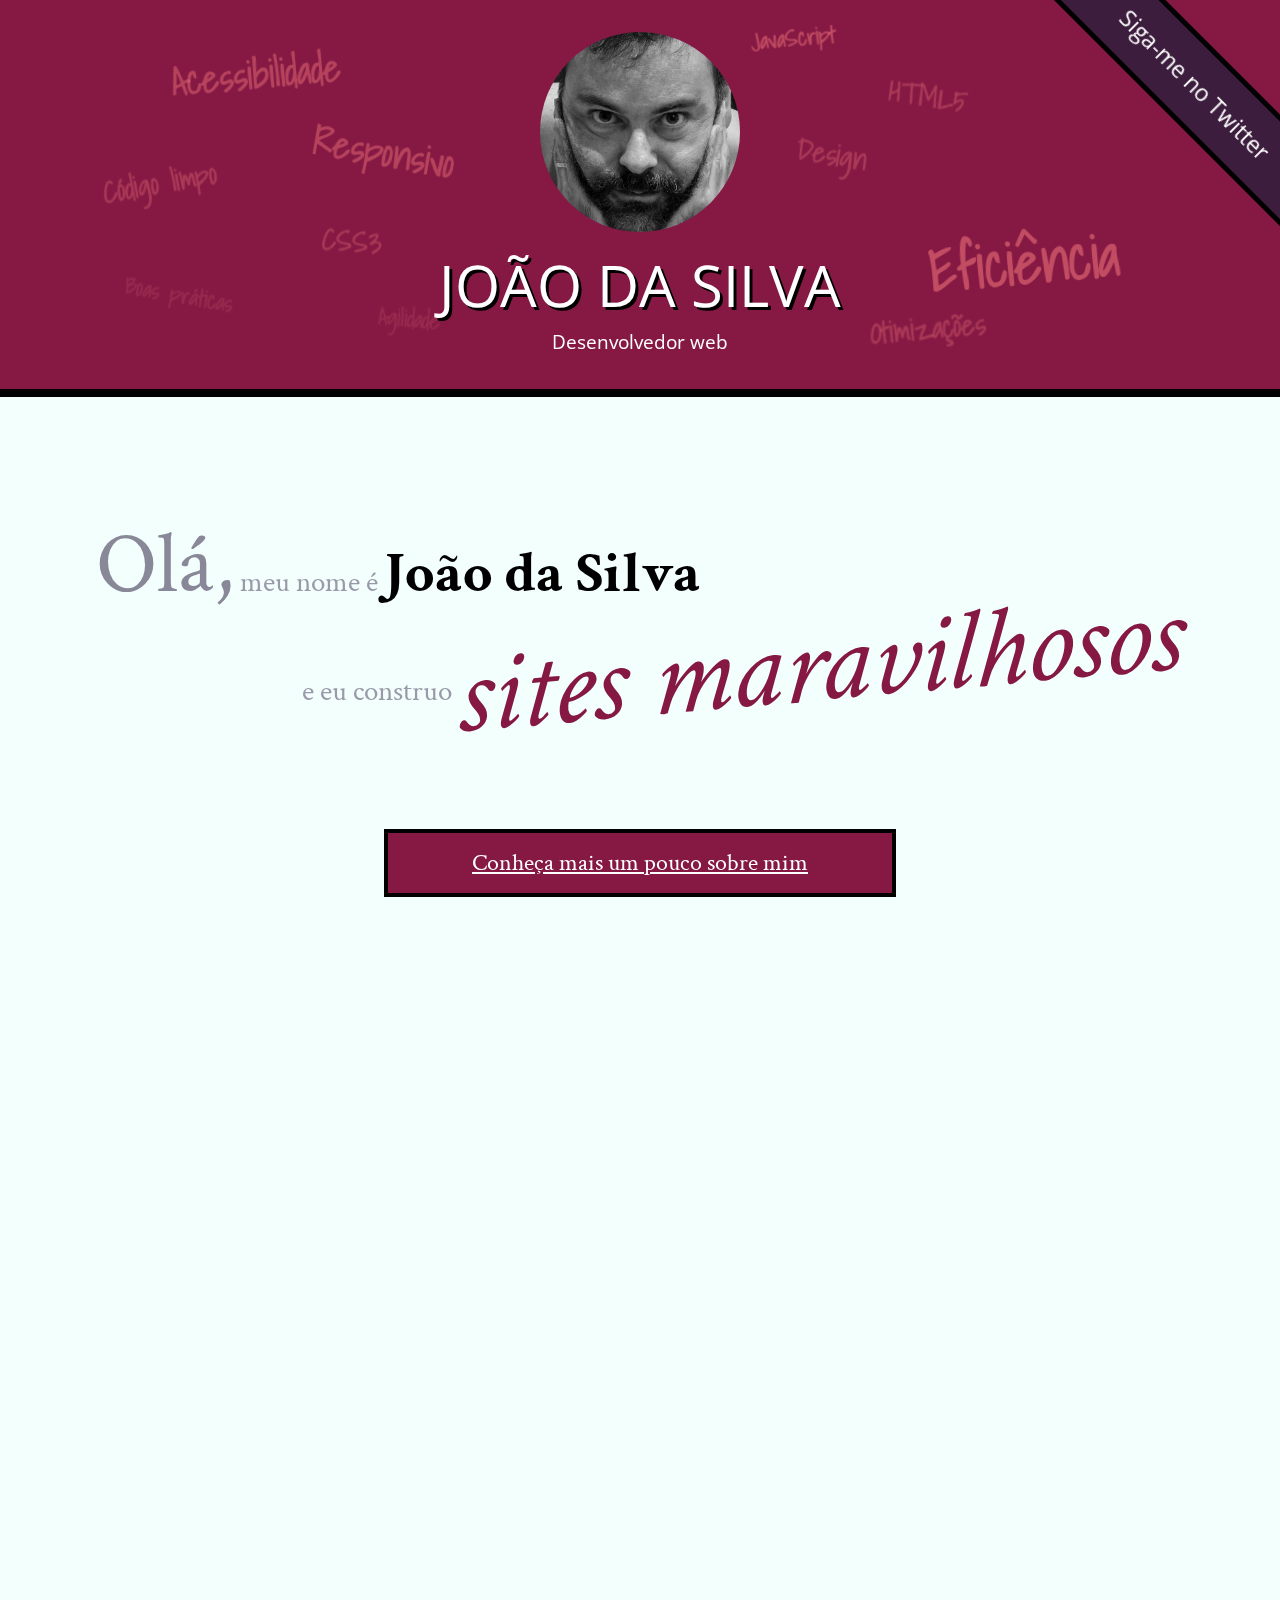
<file: index.html>
<!DOCTYPE html>
<html lang="pt">
<head>
    <meta charset="UTF-8">
    <title>João da Silva - Desenvolvedor Web</title>
    <link rel="shortcut icon" href="imagens/favicon.png">
    <link rel="stylesheet" href="css/reset.css">
    <link rel="stylesheet" href="css/site.css">
    <link rel="stylesheet" href="css/index.css">
    <link rel="stylesheet" href="http://fonts.googleapis.com/css?family=Crimson+Text:400,400italic,600">
    <link rel="stylesheet" href="http://fonts.googleapis.com/css?family=Open+Sans+Condensed:700">
    <link rel="stylesheet" href="http://fonts.googleapis.com/css?family=Shadows+Into+Light">
</head>
<body>
    <header class="titulo-principal">
        <img class="foto-home" src="imagens/eu.jpg" alt="Foto de João da Silva">
        <h1>João da Silva</h1>
        <p class="subtitulo-principal">Desenvolvedor web</p>
        <ul class="palavras-home">
            <li class="palavra-home eficiencia">Eficiência</li>
            <li class="palavra-home boas-praticas">Boas práticas</li>
            <li class="palavra-home codigo-limpo">Código limpo</li>
            <li class="palavra-home css3">CSS3</li>
            <li class="palavra-home html5">HTML5</li>
            <li class="palavra-home javascript">JavaScript</li>
            <li class="palavra-home acessibilidade">Acessibilidade</li>
            <li class="palavra-home responsivo">Responsivo</li>
            <li class="palavra-home otimizacoes">Otimizações</li>
            <li class="palavra-home agilidade">Agilidade</li>
            <li class="palavra-home design">Design</li>
        </ul>
        <a class="banner-twitter" href="http://twitter.com/joaodasilva">Siga-me no Twitter</a>
    </header>
    <main>
        <section class="secao-inicio saudacao">
            <p class="saudacao"><span class="saudacao-inicio">Olá,</span> meu nome é <strong>João da Silva</strong> <span class="saudacao-ultima-linha">e eu construo <em>sites maravilhosos</em></span></p>
            <a class="botao-index" href="bio.html">Conheça mais um pouco sobre mim</a>
        </section>
        <section class="secao-inicio trabalhos">
            <h2>Trabalhos</h2>
            <ul>
                <li><img src="imagens/bmw.png" alt="Site da BMW"></li>
                <li><img src="imagens/ibm.png" alt="Site da IBM"></li>
                <li><img src="imagens/uol.png" alt="Site da UOL"></li>
            </ul>
            <a class="botao-index" href="portfolio.html">Veja mais</a>
        </section>
        <section class="secao-inicio blog">
            <h2>Blog</h2>
            <small>Últimos posts</small>
            <ol>
                <li class="mais-recente">
                    <a href="blog.html">O essencial de design responsivo</a>
                    <p class="inicio-post">
                        Design responsivo tem ganho cada vez mais atenção como técnica de desenvolvimento de páginas web para dispositivos móveis. Mas como começar?
                    </p>
                </li>
                <li>
                    <a href="blog.html">Por que fazer páginas acessíveis?</a>
                    <p class="inicio-post">
                        Tem se falado cada vez sobre acessibilidade na web. Há diversas técnicas e diretivas a serem seguidas, inclusive da própria W3C. Mas vale a pena investir nisso?
                    </p>
                </li>
                <li>
                    <a href="blog.html">JavaScript não obstrusivo</a>
                    <p class="inicio-post">
                        JavaScript é uma linguagem essencial hoje em dia para criar páginas ricas, interativas e dinâmicas. Porém, há alguns cuidados que devem ser tomados ao colocarmos código JavaScript em nossas páginas.
                    </p>
                </li>
            </ol>
            <a class="botao-index" href="blog.html">Veja mais</a>
        </section>
    </main>
    <footer>
        <h2>Vamos conversar?</h2>
        <p>Você pode entrar em contato comigo <a href="contato.html">por e-mail</a> ou pelo telefone <a href="tel:+551234567890">(12) 3456-7890</a></p>
    </footer>
</body>
</html>
</file>
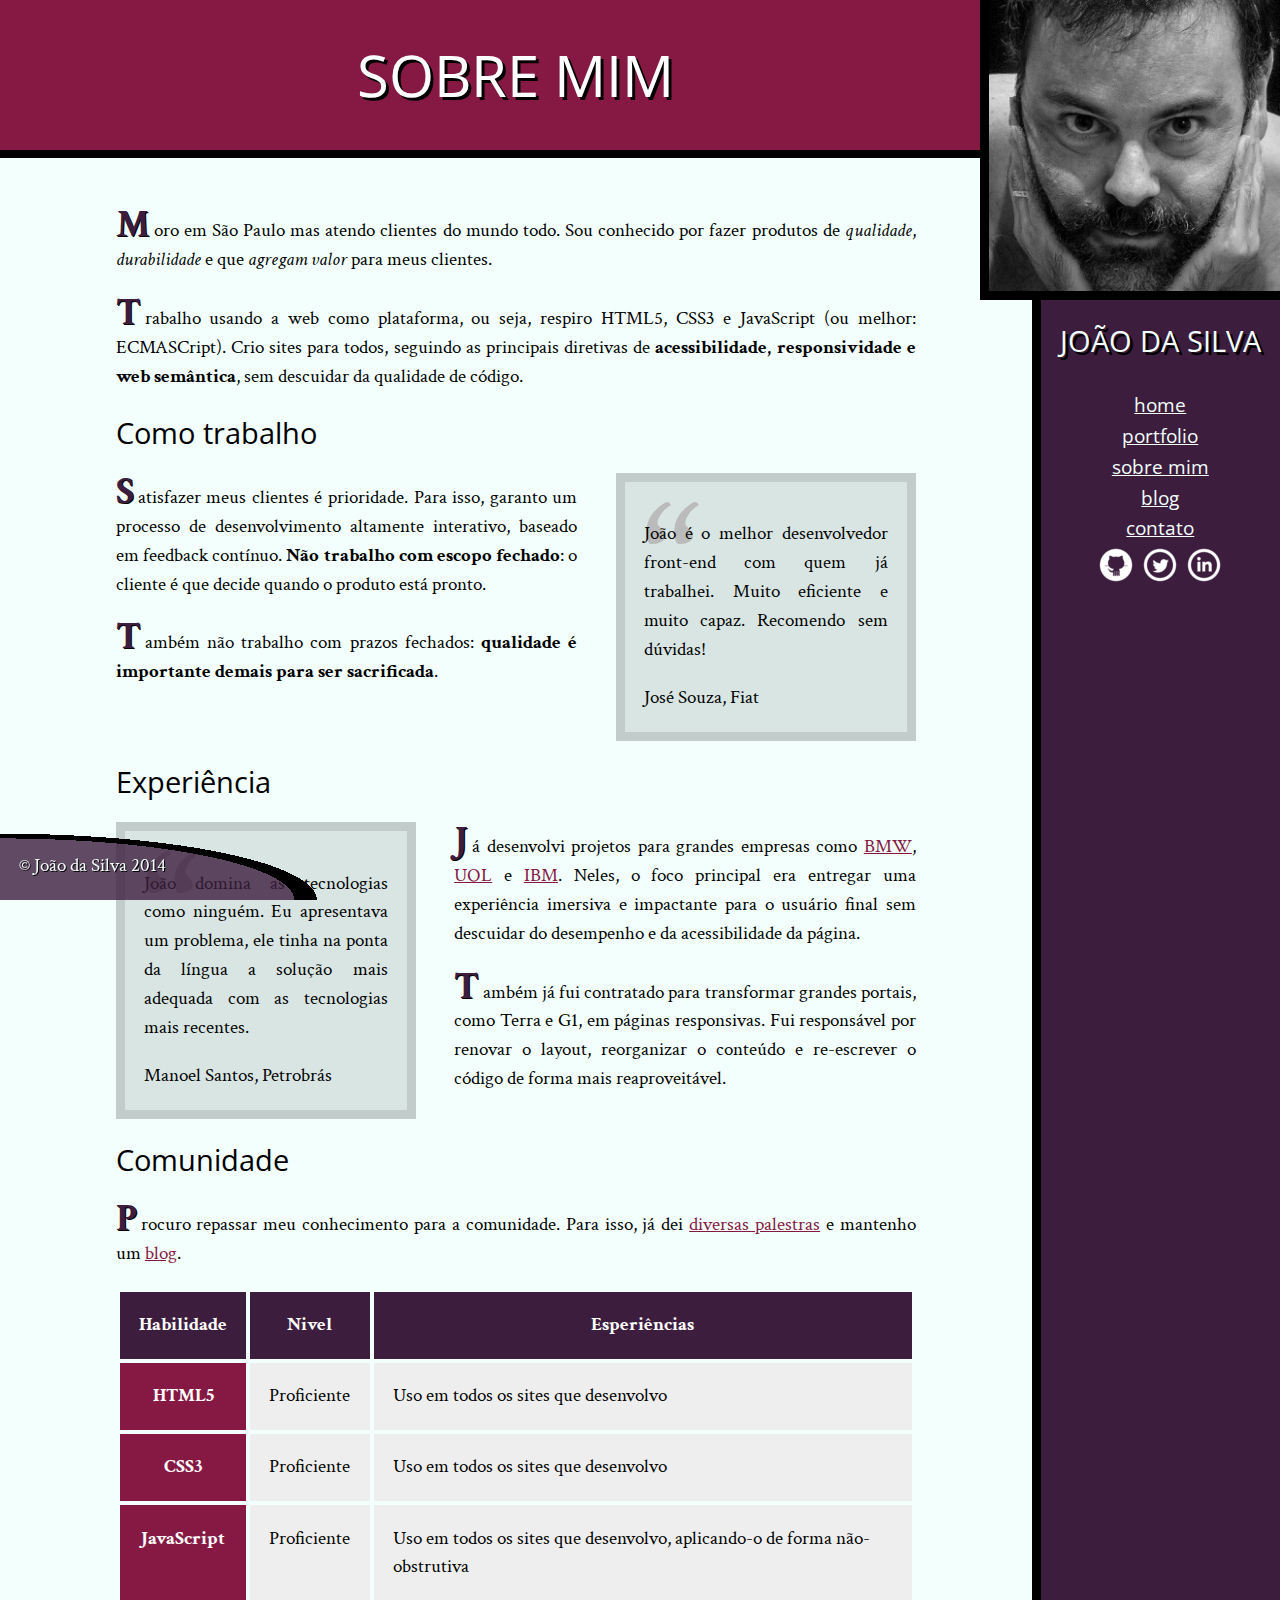
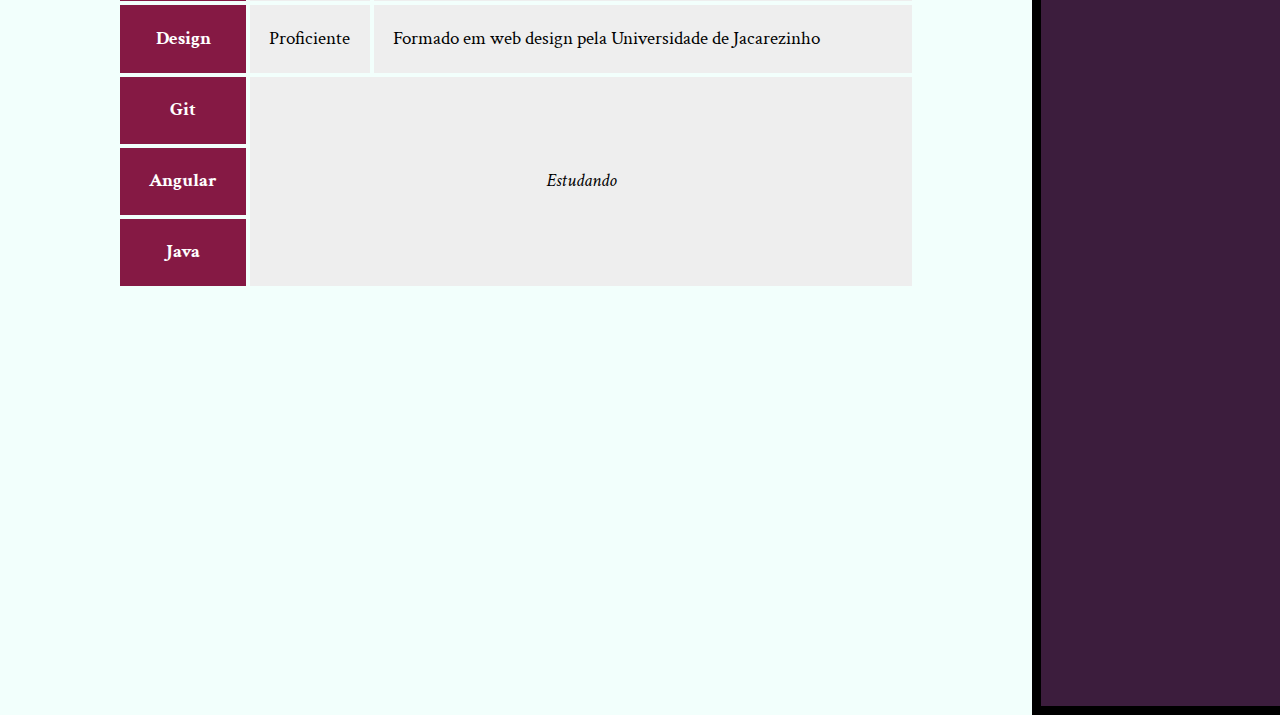
<file: bio.html>
<!DOCTYPE html>
<html>
<head>
    <meta charset="utf-8">
    <title>João da Silva - Biografia</title>
    <link rel="icon" href="imagens/favicon.png">
    <link rel="stylesheet" href="css/reset.css">
    <link rel="stylesheet" href="css/site.css">
    <link rel="stylesheet" href="css/bio.css">
    <link rel="stylesheet" href="http://fonts.googleapis.com/css?family=Crimson+Text:400,400italic,600">
    <link rel="stylesheet" href="http://fonts.googleapis.com/css?family=Open+Sans+Condensed:700">
</head>
<body>
    <main>
        <h1 class="titulo-principal">Sobre mim</h1>
        <div class="container">
            <p>Moro em São Paulo mas atendo clientes do mundo todo. Sou conhecido por fazer produtos de <em>qualidade</em>, <em>durabilidade</em> e que <em>agregam valor</em> para meus clientes.</p>
            <p>Trabalho usando a web como plataforma, ou seja, respiro HTML5, CSS3 e JavaScript (ou melhor: ECMASCript). Crio sites para todos, seguindo as principais diretivas de <strong>acessibilidade, responsividade e web semântica</strong>, sem descuidar da qualidade de código.</p>
            <h2 class="subtitulo-texto">Como trabalho</h2>
            <blockquote class="citacao-bio fiat" tabindex="1">
                <p>João é o melhor desenvolvedor front-end com quem já trabalhei. Muito eficiente e muito capaz. Recomendo sem dúvidas!</p>
                <cite>José Souza, Fiat</cite>
            </blockquote>
            <p>Satisfazer meus clientes é prioridade. Para isso, garanto um processo de desenvolvimento altamente interativo, baseado em feedback contínuo. <strong>Não trabalho com escopo fechado</strong>: o cliente é que decide quando o produto está pronto.</p>
            <p>Também não trabalho com prazos fechados: <strong>qualidade é importante demais para ser sacrificada</strong>.</p>
            <h2 class="subtitulo-texto">Experiência</h2>
            <blockquote class="citacao-bio petrobras" tabindex="1">
                <p>João domina as tecnologias como ninguém. Eu apresentava um problema, ele tinha na ponta da língua a solução mais adequada com as tecnologias mais recentes.</p>
                <cite>Manoel Santos, Petrobrás</cite>
            </blockquote>
            <p>Já desenvolvi projetos para grandes empresas como <a href="http://bmw.com">BMW</a>, <a href="http://www.uol.com.br">UOL</a> e <a href="http://www.ibm.com.br">IBM</a>. Neles, o foco principal era entregar uma experiência imersiva e impactante para o usuário final sem descuidar do desempenho e da acessibilidade da página.</p>
            <p>Também já fui contratado para transformar grandes portais, como Terra e G1, em páginas responsivas. Fui responsável por renovar o layout, reorganizar o conteúdo e re-escrever o código de forma mais reaproveitável.</p>
            <h2 class="subtitulo-texto">Comunidade</h2>
            <p>Procuro repassar meu conhecimento para a comunidade. Para isso, já dei <a href="portfolio.html">diversas palestras</a> e mantenho um <a href="blog.html">blog</a>.</p>
            <table class="habilidades">
                <thead>
                    <tr>
                        <th>Habilidade</th>
                        <th>Nivel</th>
                        <th>Esperiências</th>
                    </tr>
                </thead>
                <tbody>
                    <tr>
                        <th>HTML5</th>
                        <td>Proficiente</td>
                        <td>Uso em todos os sites que desenvolvo</td>
                    </tr>
                    <tr>
                        <th>CSS3</th>
                        <td>Proficiente</td>
                        <td>Uso em todos os sites que desenvolvo</td>
                    </tr>
                    <tr>
                        <th>JavaScript</th>
                        <td>Proficiente</td>
                        <td>Uso em todos os sites que desenvolvo, aplicando-o de forma não-obstrutiva</td>
                    </tr>
                    <tr>
                        <th>Design</th>
                        <td>Proficiente</td>
                        <td>Formado em web design pela Universidade de Jacarezinho</td>
                    </tr>
                    <tr>
                      <th>Git</th>
                      <td colspan="2" rowspan="3">Estudando</td>
                    </tr>
                    <tr>
                      <th>Angular</th>
                    </tr>
                    <tr>
                      <th>Java</th>
                    </tr>
                </tbody>
            </table>
        </div>
    </main>
    <img src="imagens/eu.jpg" alt="Minha foto" class="minha-foto">
    <aside class="navegacao-site">
        <h1>João da Silva</h1>
        <nav>
            <ul>
                <li><a href="index.html">Home</a></li>
                <li><a href="portfolio.html">Portfolio</a></li>
                <li><a href="bio.html">Sobre mim</a></li>
                <li><a href="blog.html">Blog</a></li>
                <li><a href="contato.html">Contato</a></li>
            </ul>
        </nav>
        <ul class="icones-redes-sociais">
            <li>
                <a href="https://github.com/joaodasilva" class="github" data-tooltip="Veja meus projetos opensource">
                    Github
                </a>
            </li>
            <li>
                <a href="https://twitter.com/joaodasilva" class="twitter" data-tooltip="Siga-me no Twitter">
                    Twitter
                </a>
            </li>
            <li>
                <a href="https://br.linkedin.com/pub/joão-da-silva/32/4/508" class="linkedin" data-tooltip="Veja meu currículo">
                    LinkedIn
                </a>
            </li>
        </ul>
    </aside>
    <footer class="rodape-pagina">
        &copy; João da Silva 2014
    </footer>
</body>
</html>
</file>
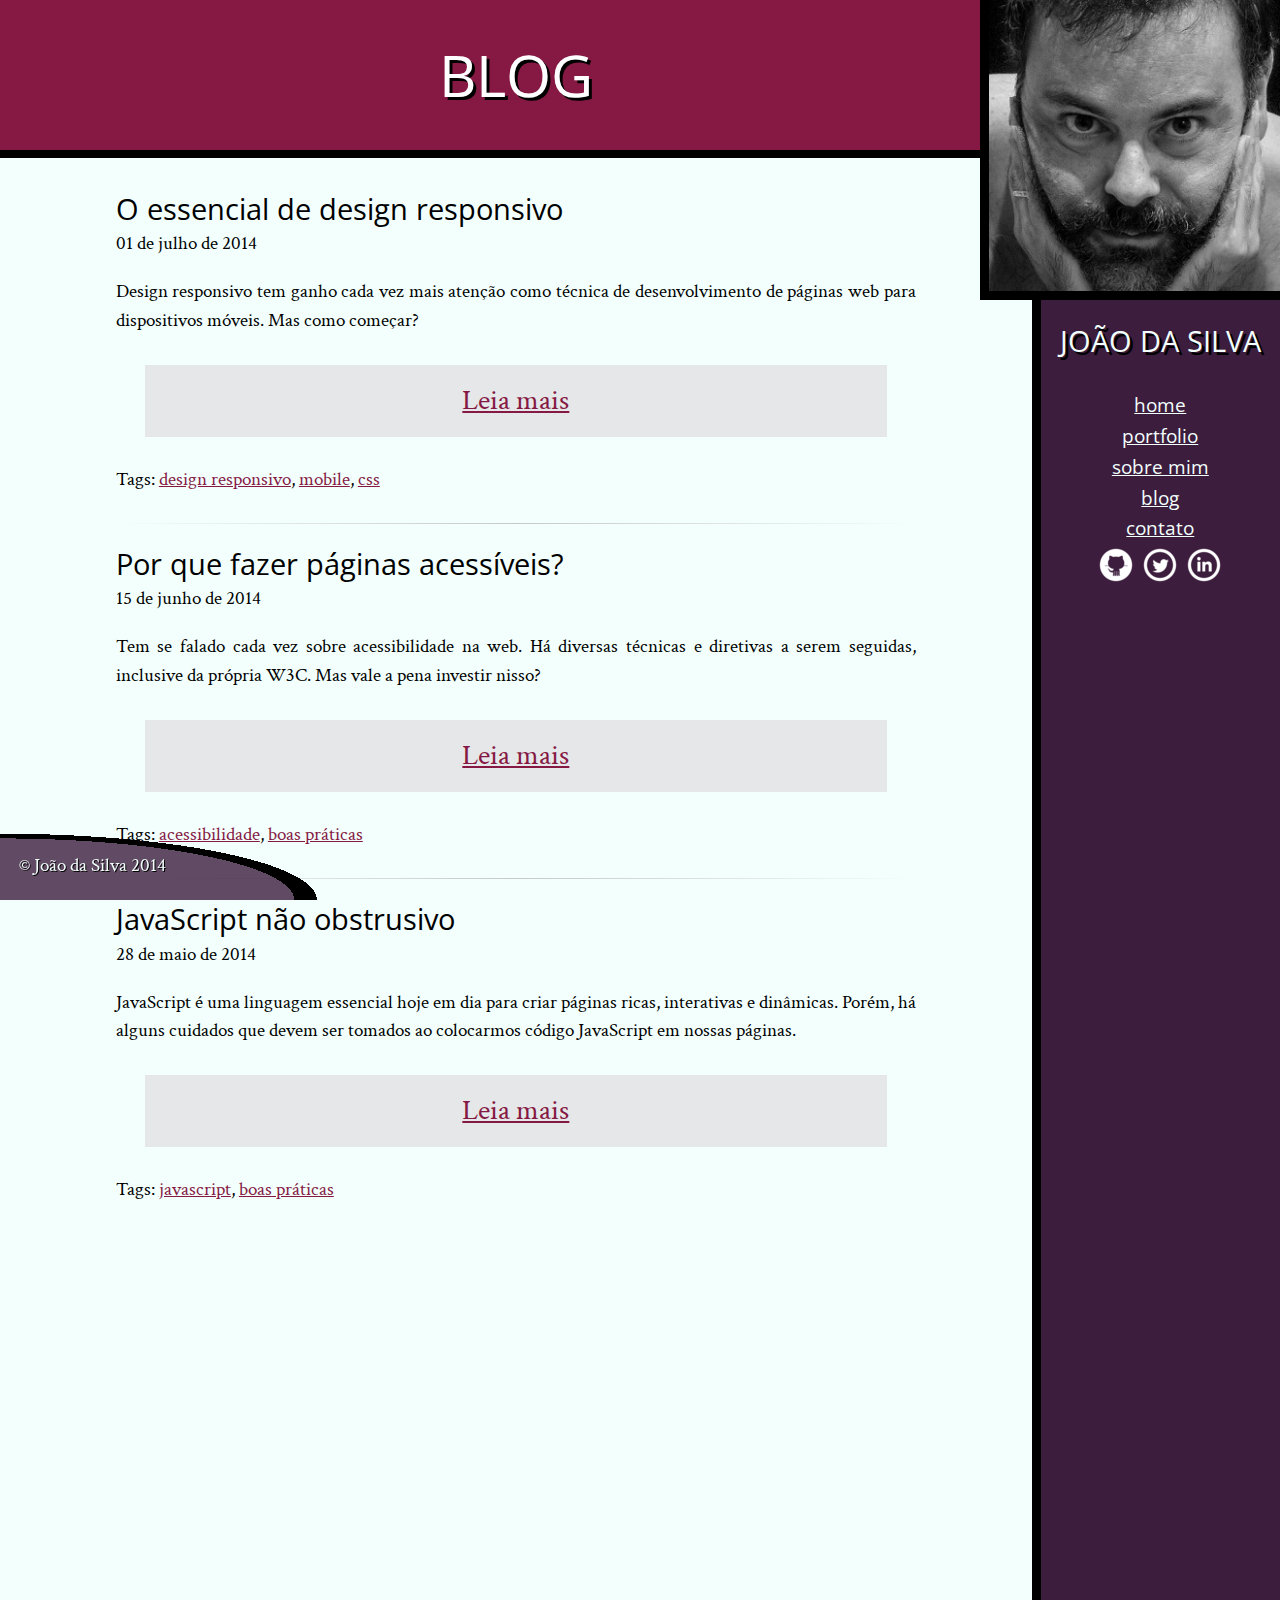
<file: blog.html>
<!DOCTYPE html>
<html>
<head>
    <meta charset="utf-8">
    <title>Blog - João da Silva</title>
    <link rel="icon" href="imagens/favicon.png">
    <link rel="stylesheet" href="css/reset.css">
    <link rel="stylesheet" href="css/site.css">
    <link rel="stylesheet" href="css/blog.css">
    <link rel="stylesheet" href="http://fonts.googleapis.com/css?family=Crimson+Text:400,400italic,600">
    <link rel="stylesheet" href="http://fonts.googleapis.com/css?family=Open+Sans+Condensed:700">
</head>
<body>
    <main>
        <h1 class="titulo-principal">Blog</h1>
        <div class="container">
            <article class="post-blog">
                <h2 class="subtitulo-texto">O essencial de design responsivo</h2>
                <time datetime="2014-07-01">01 de julho de 2014</time>
                <p>Design responsivo tem ganho cada vez mais atenção como técnica de desenvolvimento de páginas web para dispositivos móveis. Mas como começar?</p>
                <a class="leia-mais" href="#">Leia mais</a>
                <footer>Tags: <a href="#">design responsivo</a>, <a href="#">mobile</a>, <a href="#">css</a></footer>
            </article>
            <article class="post-blog">
                <h2 class="subtitulo-texto">Por que fazer páginas acessíveis?</h2>
                <time datetime="2014-06-15">15 de junho de 2014</time>
                <p>Tem se falado cada vez sobre acessibilidade na web. Há diversas técnicas e diretivas a serem seguidas, inclusive da própria W3C. Mas vale a pena investir nisso?</p>
                <a class="leia-mais" href="#">Leia mais</a>
                <footer>Tags: <a href="#">acessibilidade</a>, <a href="#">boas práticas</a></footer>
            </article>
            <article class="post-blog">
                <h2 class="subtitulo-texto">JavaScript não obstrusivo</h2>
                <time datetime="2014-05-28">28 de maio de 2014</time>
                <p>JavaScript é uma linguagem essencial hoje em dia para criar páginas ricas, interativas e dinâmicas. Porém, há alguns cuidados que devem ser tomados ao colocarmos código JavaScript em nossas páginas.</p>
                <a class="leia-mais" href="#">Leia mais</a>
                <footer>Tags: <a href="#">javascript</a>, <a href="#">boas práticas</a></footer>
            </article>
        </div>
    </main>
    <img src="imagens/eu.jpg" alt="Minha foto" class="minha-foto">
    <aside class="navegacao-site">
        <h1>João da Silva</h1>
        <nav>
            <ul>
                <li><a href="index.html">Home</a></li>
                <li><a href="portfolio.html">Portfolio</a></li>
                <li><a href="bio.html">Sobre mim</a></li>
                <li><a href="blog.html">Blog</a></li>
                <li><a href="contato.html">Contato</a></li>
            </ul>
        </nav>
        <ul class="icones-redes-sociais">
            <li>
                <a href="https://github.com/joaodasilva" class="github" data-tooltip="Veja meus projetos opensource">
                    Github
                </a>
            </li>
            <li>
                <a href="https://twitter.com/joaodasilva" class="twitter" data-tooltip="Siga-me no Twitter">
                    Twitter
                </a>
            </li>
            <li>
                <a href="https://br.linkedin.com/pub/joão-da-silva/32/4/508" class="linkedin" data-tooltip="Veja meu currículo">
                    LinkedIn
                </a>
            </li>
        </ul>
    </aside>
    <footer class="rodape-pagina">
        &copy; João da Silva 2014
    </footer>
</body>
</html>
</file>
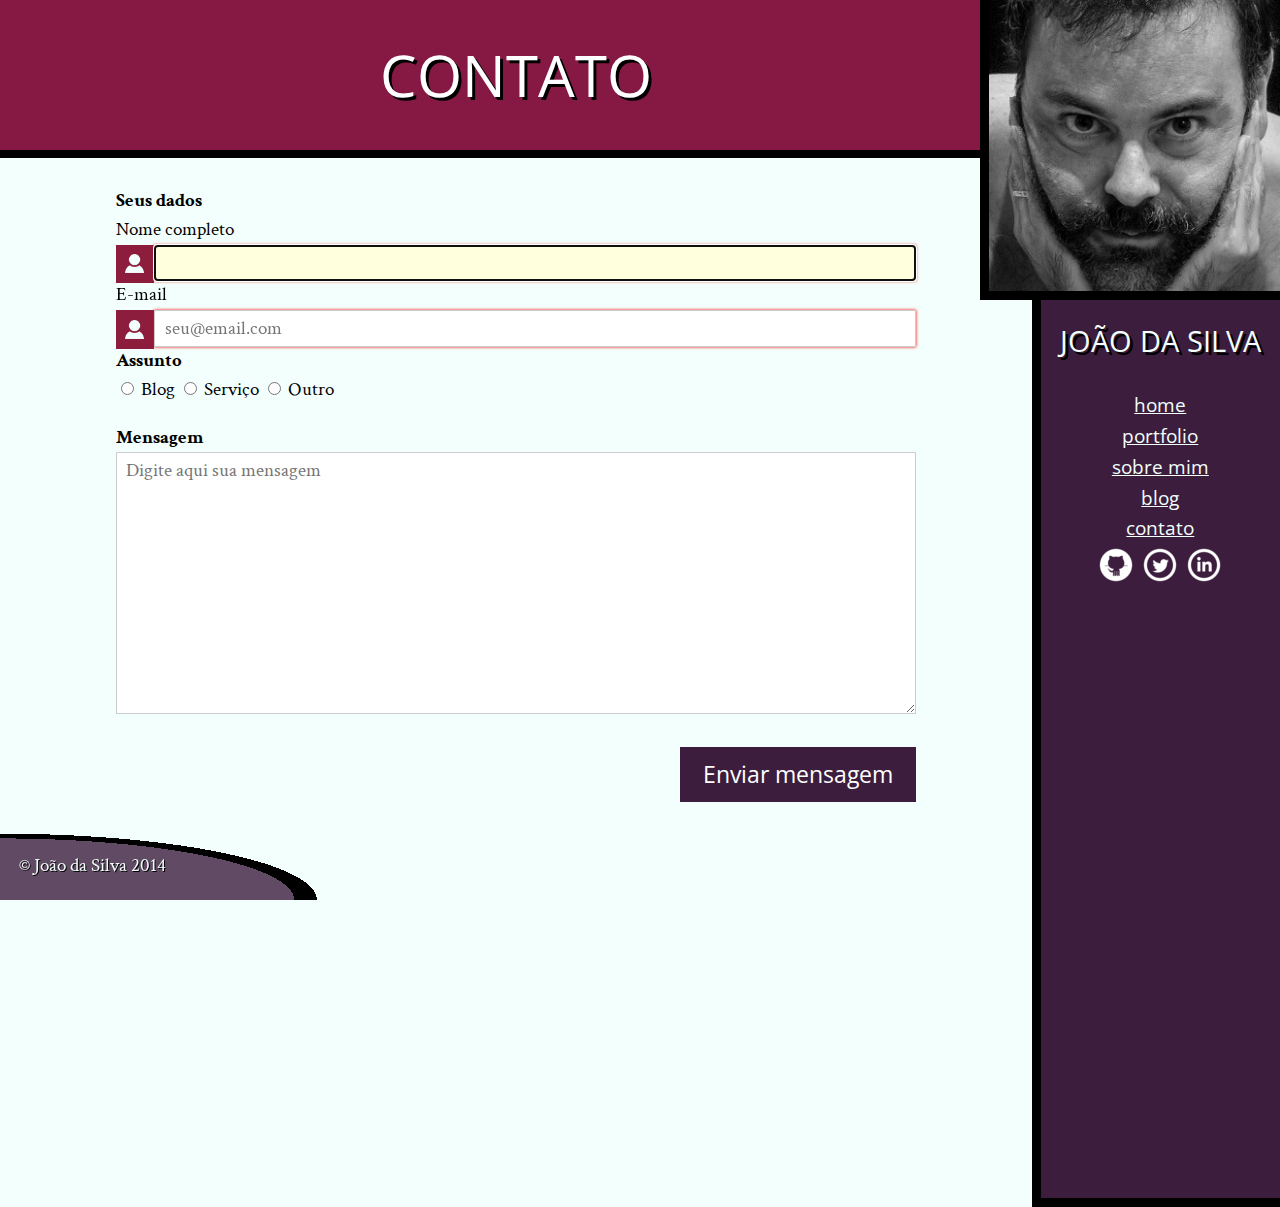
<file: contato.html>
<!DOCTYPE html>
<html>
<head>
    <meta charset="utf-8">
    <title>João da Silva - Contato</title>
    <link rel="icon" href="imagens/favicon.png">
    <link rel="stylesheet" href="css/reset.css">
    <link rel="stylesheet" href="css/site.css">
    <link rel="stylesheet" href="css/contato.css">
    <link rel="stylesheet" href="http://fonts.googleapis.com/css?family=Crimson+Text:400,400italic,600">
    <link rel="stylesheet" href="http://fonts.googleapis.com/css?family=Open+Sans+Condensed:700">
</head>
<body>
    <main>
        <h1 class="titulo-principal">Contato</h1>
        <div class="container">
            <form>
                <fieldset>
                    <legend>Seus dados</legend>
                    <label for="nome" class="com-icone">Nome completo</label>
                    <input id="nome" type="text" name="nome" required autofocus pattern="[A-Za-z ']{4,}" title="O nome precisa ter pelo menos 4 caracteres">
                    <label for="email" class="com-icone">E-mail</label>
                    <input id="email" type="email" name="email" required placeholder="seu@email.com">
                </fieldset>
                <fieldset>
                    <legend>Assunto</legend>
                    <label>
                        <input type="radio" name="assunto" value="Blog">
                        Blog
                    </label>
                    <label>
                        <input type="radio" name="assunto" value="Serviço">
                        Serviço
                    </label>
                    <fieldset>
                        <input type="radio" name="assunto" value="Outro" id="outro">
                        <label for="outro">
                            Outro
                        </label>
                        <input type="text" name="outro-assunto">
                    </fieldset>
                </fieldset>
                <label for="mensagem">Mensagem</label>
                <textarea id="mensagem" name="mensagem" cols="60" rows="10" placeholder="Digite aqui sua mensagem"></textarea>
                <button type="submit">Enviar mensagem</button>
            </form>
        </div>
    </main>
    <img src="imagens/eu.jpg" alt="Minha foto" class="minha-foto">
    <aside class="navegacao-site">
        <h1>João da Silva</h1>
        <nav>
            <ul>
                <li><a href="index.html">Home</a></li>
                <li><a href="portfolio.html">Portfolio</a></li>
                <li><a href="bio.html">Sobre mim</a></li>
                <li><a href="blog.html">Blog</a></li>
                <li><a href="contato.html">Contato</a></li>
            </ul>
        </nav>
        <ul class="icones-redes-sociais">
            <li>
                <a href="https://github.com/joaodasilva" class="github" data-tooltip="Veja meus projetos opensource">
                    Github
                </a>
            </li>
            <li>
                <a href="https://twitter.com/joaodasilva" class="twitter" data-tooltip="Siga-me no Twitter">
                    Twitter
                </a>
            </li>
            <li>
                <a href="https://br.linkedin.com/pub/joão-da-silva/32/4/508" class="linkedin" data-tooltip="Veja meu currículo">
                    LinkedIn
                </a>
            </li>
        </ul>
    </aside>
    <footer class="rodape-pagina">
        &copy; João da Silva 2014
    </footer>
</body>
</html>
</file>
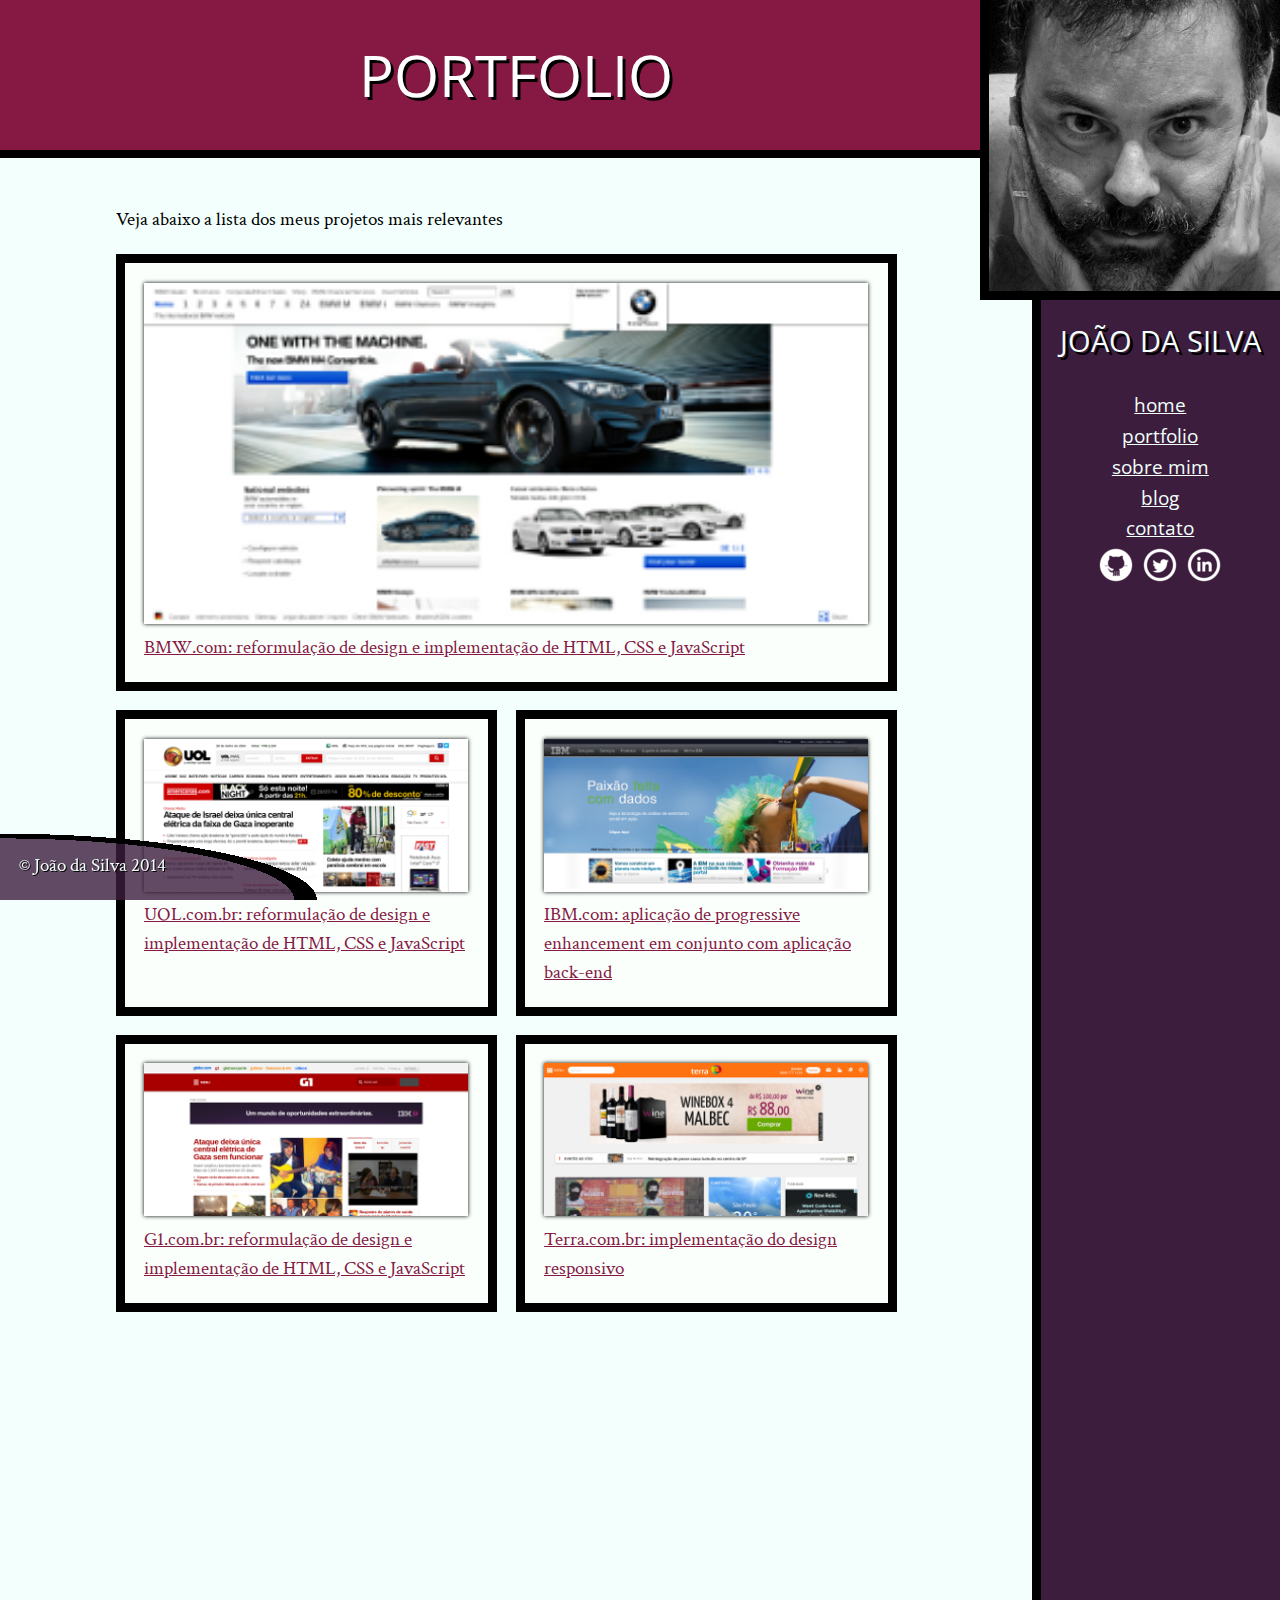
<file: portfolio.html>
<!DOCTYPE html>
<html>
<head>
    <meta charset="utf-8">
    <title>Portfolio - João da Silva</title>
    <link rel="icon" href="imagens/favicon.png">
    <link rel="stylesheet" href="css/reset.css">
    <link rel="stylesheet" href="css/site.css">
    <link rel="stylesheet" href="css/portfolio.css">
    <link rel="stylesheet" href="http://fonts.googleapis.com/css?family=Crimson+Text:400,400italic,600">
    <link rel="stylesheet" href="http://fonts.googleapis.com/css?family=Open+Sans+Condensed:700">
</head>
<body>
    <main>
        <h1 class="titulo-principal">Portfolio</h1>
        <div class="container">
            <p>Veja abaixo a lista dos meus projetos mais relevantes</p>
            <ol class="portfolio">
                <li><a href="http://bmw.com">
                        <figure>
                            <img src="imagens/bmw.png" alt="Site da BMW">
                            <figcaption>BMW.com: reformulação de design e implementação de HTML, CSS e JavaScript</figcaption>
                        </figure>
                </a></li>
                <li><a href="http://uol.com.br">
                        <figure>
                            <img src="imagens/uol.png" alt="Front-page da UOL">
                            <figcaption>UOL.com.br: reformulação de design e implementação de HTML, CSS e JavaScript</figcaption>
                        </figure>
                </a></li>
                <li><a href="http://www.ibm.com.br">
                        <figure>
                            <img src="imagens/ibm.png" alt="Site da IBM">
                            <figcaption>IBM.com: aplicação de progressive enhancement em conjunto com aplicação back-end</figcaption>
                        </figure>
                </a></li>
                <li><a href="http://g1.com.br">
                        <figure>
                            <img src="imagens/g1.png" alt="Front-page do portal G1">
                            <figcaption>G1.com.br: reformulação de design e implementação de HTML, CSS e JavaScript</figcaption>
                        </figure>
                </a></li>
                <li><a href="http://terra.com.br">
                        <figure>
                            <img src="imagens/terra.png" alt="Front-page do portal Terra">
                            <figcaption>Terra.com.br: implementação do design responsivo</figcaption>
                        </figure>
                </a></li>
            </ol>
        </div>
    </main>
    <img src="imagens/eu.jpg" alt="Minha foto" class="minha-foto">
    <aside class="navegacao-site">
        <h1>João da Silva</h1>
        <nav>
            <ul>
                <li><a href="index.html">Home</a></li>
                <li><a href="portfolio.html">Portfolio</a></li>
                <li><a href="bio.html">Sobre mim</a></li>
                <li><a href="blog.html">Blog</a></li>
                <li><a href="contato.html">Contato</a></li>
            </ul>
        </nav>
        <ul class="icones-redes-sociais">
            <li>
                <a href="https://github.com/joaodasilva" class="github" data-tooltip="Veja meus projetos opensource">
                    Github
                </a>
            </li>
            <li>
                <a href="https://twitter.com/joaodasilva" class="twitter" data-tooltip="Siga-me no Twitter">
                    Twitter
                </a>
            </li>
            <li>
                <a href="https://br.linkedin.com/pub/joão-da-silva/32/4/508" class="linkedin" data-tooltip="Veja meu currículo">
                    LinkedIn
                </a>
            </li>
        </ul>
    </aside>
    <footer class="rodape-pagina">
        &copy; João da Silva 2014
    </footer>
</body>
</html>
</file>
<file: css/site.css>
body {
    font-family: "Crimson Text", "Times New Roman", serif;
    background-color: #F2FFFC;
    font-size: 120%;
    line-height: 1.5;
    display: flex;
    flex-wrap: wrap;
}

h1,
h2,
.subtitulo-principal {
    font-family: "Open Sans Condensed", "Arial", sans-serif;
}

h1 {
    text-transform: uppercase;
    font-size: 3em;
    text-shadow: 3px 3px #000;
}

.titulo-principal {
    text-align: center;
    background-color: #851944;
    color: #FFF;
    padding: 2rem;
    border-bottom: .5rem solid #000;
}

.subtitulo-texto {
    font-size: 1.5em;
    clear: both;
}

main a {
    color: #851944;
}

main a:hover,
main a:focus,
footer a:focus,
footer a:hover {
    color: red;
}

main p {
    text-align: justify;
    margin: 1em 0;
}

.navegacao-site {
    text-align: center;
    background-color: #3C1D3D;
    color: #F2FFFC;
    padding: 1em;
}

.navegacao-site a {
    color: inherit;
    font-family: "Open Sans Condensed", "Arial", sans-serif;
    text-transform: lowercase;
}

.navegacao-site a:hover,
.navegacao-site a:focus {
    text-shadow: 0 0 2px pink;
}

.navegacao-site h1 {
    font-size: 1.5em;
    margin-bottom: 1em;
}

.rodape-pagina {
    color: #F2FFFC;
    padding: 1em;
    clear: both;
    position: fixed;
    bottom: 0;
    left: 0;
    width: 100%;
    box-sizing: border-box;
    background-repeat: no-repeat;
    text-shadow: 1px 1px black;
    background-image: radial-gradient(ellipse at left bottom,
        rgba(60, 29, 61, 0.8),
        rgba(60, 29, 61, 0.8) 65%,
        black 65%,
        black 70%,
        transparent 70%);
    background-size: 25% 100%;
}

.container {
    width: 80ch;
    margin-left: auto;
    margin-right: auto;
    padding: 1.5em 0;
}

strong {
    font-weight: bold;
}

em {
    font-style: italic;
}

.icones-redes-sociais li {
    display: inline-block;
}

.icones-redes-sociais a {
    width: 40px;
    height: 40px;
    display: block;
    text-indent: -99999px;
}

.github {
    background-image: url(../imagens/github.png);
}

.twitter {
    background-image: url(../imagens/twitter.png);
}

.linkedin {
    background-image: url(../imagens/linkedin.png);
}

main {
    /*width: calc(100% - 0.9 * 300px);*/
    /*float: left;*/
    flex-grow: 1;
    padding-bottom: 4em;
}

.minha-foto,
.navegacao-site {
    border-left: .5em solid black;
    border-bottom: .5em solid black;
    box-sizing: border-box;
}

.navegacao-site {
    /*width: calc(0.9 * 300px);
    float: right;*/
    position: relative;
    top: 300px;
}

.minha-foto {
    position: absolute;
    top: 0;
    right: 0;
    height: 300px;
}

.icones-redes-sociais a {
    position: relative;
}

.icones-redes-sociais a:hover::after,
.icones-redes-sociais a:focus::after {
    content: attr(data-tooltip);
    position: absolute;
    background: black;
    color: white;
    top: 100%;
    width: 300%;
    right: 0;
    text-indent: 0;
    font-size: .75em;
}

.icones-redes-sociais a:hover::before,
.icones-redes-sociais a:focus::before {
    content: '';
    position: absolute;
    bottom: 0;
    left: 0;
    width: 1em;
    height: 1em;
    background-color: black;
    transform: translateY(.5em) rotate(45deg);
}
</file>
<file: css/index.css>
.foto-home {
    height: 200px;
    border-radius: 50%;
}
.saudacao p {
    font-size: 1.5em;
    color: #99A;
    line-height: 1;
    padding: 2em;
}
.saudacao-inicio {
    font-size: 3em;
    color: #889;
}
.saudacao-ultima-linha {
    text-align: right;
    display: block;
}
.saudacao strong {
    font-size: 2em;
    color: #000;
}
.saudacao em {
    color: #851944;
    font-size: 4em;
    -webkit-transform: rotate(-5deg) skew(-10deg);
            transform: rotate(-5deg) skew(-10deg);
    display: inline-block;
    animation: flutua 1s infinite;
    animation-direction: alternate;
    animation-timing-function: ease-in-out;
    position: relative;
}
@keyframes flutua {
  from {
    top: -5px;
  }
  to {
    top: 5px;
  }
}
.saudacao:hover em {
  animation-play-state: paused;
}
.botao-index {
    font-size: 1.25em;
    background-color: #851944;
    color: #FFF;
    padding: .5em;
    border: .2em solid black;
    width: 40ch;
    margin: 2em auto;
    display: block;
    text-align: center;
}
.secao-inicio {
    padding: 2em;
}
.secao-inicio h2 {
    font-size: 3em;
    text-transform: uppercase;
    margin-bottom: .5em;
    text-shadow: 2px 2px #000;
}
.trabalhos {
    background-color: #3C1D3D;
    /*border-top: .5em solid #000;
    border-bottom: .5em solid #000;*/
    background-image: linear-gradient(135deg, transparent, transparent 14px, rgba(0,0,0,.1) 14px, rgba(0,0,0,.1) 15px, transparent 15px, transparent);
    background-size: 20px 20px;
    /*background-attachment: fixed;*/
}
.trabalhos h2 {
    color: #FFF;
}
.trabalhos ul {
    /*overflow: hidden;*/
    display: flex;
    border: .5em solid black;
}
.trabalhos li {
    /*float: left;
    width: 33.333%;*/
    flex: 1;
}
.trabalhos img {
    width: 100%;
    display: block;
}
.blog {
    background-color: #999;
    position: relative;
    background-image: linear-gradient(45deg, transparent, transparent 14px, rgba(255,255,255,.1) 14px, rgba(255,255,255,.1) 15px, transparent 15px, transparent);
    background-size: 20px 20px;
    /*background-attachment: fixed;*/
    color: #FFF;
    border-bottom: .5em solid #851944;
}
.blog small {
    position: relative;
    top: -2em;
}
.blog li {
    width: 30%;
}
.blog li a {
    color: #FCF;
    padding: .5em;
    display: block;
}
footer {
    background-color: #000;
    color: #FFF;
    padding: 2em;
}
footer h2 {
    font-size: 3em;
}
footer a {
    color: #F99;
}
main {
    width: 100%;
    padding-bottom: 0;
    float: none;
}
html,body {
    overflow-x: hidden;
    height: 100%;
}
body {
    -webkit-perspective: 6px;
            perspective: 6px;
    -webkit-perspective-origin: 50% 160px;
            perspective-origin: 50% 160px;
    display: block;
}
.palavras-home {
    -webkit-transform-style: preserve-3d;
            transform-style: preserve-3d;
    position: absolute;
    bottom: 0;
    right: 0;
    top: 0;
    left: 0;
    animation: aparece 2s;
}
@keyframes aparece {
  /* podemos usar a palavra-chave "from" também no lugar de 0% */
  0% {
    opacity: 0;
    transform: scale(0.001);
  }
}
.palavra-home {
    font-family: "Shadows Into Light", cursive;
    font-weight: bold;
    font-size: 400%;
    color: rgba(255, 127, 127, .5);
    position: absolute;
}
.eficiencia {
    top: 50%;
    left: 60%;
    -webkit-transform: translate(-50%, -50%) translateZ(4px) rotate(-5deg) scale(.25);
            transform: translate(-50%, -50%) translateZ(4px) rotate(-5deg) scale(.25);
}
.boas-praticas {
    top: 70%;
    left: 20%;
    -webkit-transform: translate(-50%, -50%) translateZ(1px) rotate(10deg) scale(.25);
            transform: translate(-50%, -50%) translateZ(1px) rotate(10deg) scale(.25);
    opacity: .3;
}
.codigo-limpo {
    top: 45%;
    left: 25%;
    -webkit-transform: translate(-50%, -50%) translateZ(2px) rotate(-10deg) scale(.25);
            transform: translate(-50%, -50%) translateZ(2px) rotate(-10deg) scale(.25);
    opacity: .6;
}
.css3 {
    top: 55%;
    left: 35%;
    -webkit-transform: translate(-50%, -50%) translateZ(2px) rotate(5deg) scale(.25);
            transform: translate(-50%, -50%) translateZ(2px) rotate(5deg) scale(.25);
    opacity: .6;
}
.html5 {
    top: 30%;
    left: 65%;
    -webkit-transform: translate(-50%, -50%) translateZ(2px) rotate(10deg) scale(.25);
            transform: translate(-50%, -50%) translateZ(2px) rotate(10deg) scale(.25);
    opacity: .6;
}
.javascript {
    top: 15%;
    left: 60%;
    -webkit-transform: translate(-50%, -50%) translateZ(1px) rotate(-5deg) scale(.25);
            transform: translate(-50%, -50%) translateZ(1px) rotate(-5deg) scale(.25);
}
.acessibilidade {
    top: 30%;
    left: 35%;
    -webkit-transform: translate(-50%, -50%) translateZ(3px) rotate(-5deg) scale(.25);
            transform: translate(-50%, -50%) translateZ(3px) rotate(-5deg) scale(.25);
    opacity: .8;
}
.responsivo {
    top: 40%;
    left: 40%;
    -webkit-transform: translate(-50%, -50%) translateZ(3px) rotate(10deg) scale(.25);
            transform: translate(-50%, -50%) translateZ(3px) rotate(10deg) scale(.25);
    opacity: .8;
}
.otimizacoes {
    top: 70%;
    left: 65%;
    -webkit-transform: translate(-50%, -50%) translateZ(2px) rotate(-5deg) scale(.25);
            transform: translate(-50%, -50%) translateZ(2px) rotate(-5deg) scale(.25);
    opacity: .6;
}
.agilidade {
    top: 75%;
    left: 35%;
    -webkit-transform: translate(-50%, -50%) translateZ(1px) rotate(5deg) scale(.25);
            transform: translate(-50%, -50%) translateZ(1px) rotate(5deg) scale(.25);
    opacity: .3;
}
.design {
    top: 40%;
    left: 60%;
    -webkit-transform: translate(-50%, -50%) translateZ(2px) rotate(10deg) scale(.25);
            transform: translate(-50%, -50%) translateZ(2px) rotate(10deg) scale(.25);
    opacity: .6;
}
.titulo-principal {
    -webkit-transform-style: preserve-3d;
            transform-style: preserve-3d;
    position: relative;
}
.banner-twitter {
    position: absolute;
    top: 0;
    right: 0;

    line-height: 1;

    /* largura = 14em */
    /* altura = 3.5em */
    /* tx = .707 * h - .707 * w + w */
    /* ty = -.707 * h */
    -webkit-transform: translate(calc(.707 * (3.5em - 100%) + 100%), calc(-.707 * 3.5em)) rotate(45deg);
            transform: translate(calc(.707 * (3.5em - 100%) + 100%), calc(-.707 * 3.5em)) rotate(45deg);
    -webkit-transform-origin: 0 0;
            transform-origin: 0 0;

    width: 14em;
    padding: 1em 0;
    box-sizing: border-box;

    text-align: center;
    text-decoration: none;
    background-color: #3C1D3D;
    color: white;
    border: .25em solid black;

    font-size: 1.2em;
    font-family: "Open Sans Condensed", sans-serif;
    animation: aparece 0.5s;
    animation-delay: 2s;
    animation-fill-mode: backwards;
}
.blog .inicio-post {
    position: absolute;
    top: 4em;
    height: 8em;
    left: 30%;
    right: 4em;
    background-color: #F2FFFC;
    color: #000;
    padding: 1.5em;
    display: none;
}
.blog li a:hover + .inicio-post,
.blog li a:focus + .inicio-post {
    display: block;
}
.blog li a:hover,
.blog li a:focus {
    background-color: #F2FFFC;
    color: #F26;
}

.botao-index:hover,
.botao-index:focus {
    box-shadow: 0 0 10px #FA9;
    color: white;
    text-decoration: none;
    background-color: #C54974;
    transition: .5s;
}
.trabalhos li:first-child {
  transform: scale(1.2);
  order: 2;
}

.trabalhos li:nth-child(2) {
  order: 1;
}

.trabalhos li:last-child {
  order: 3;
}
.trabalhos li {
  border: .5em solid #000;
}
</file>
<file: css/bio.css>
.citacao-bio {
    background-color: #D9E5E3;
    border: .5em solid #C2CCCA;
    padding: 1em;
    margin: 1em 2em;
    width: 30ch;
    box-sizing: border-box;
    transition: box-shadow 1s, transform 1s;
    transition-delay: 0s, 1s;
}

.citacao-bio:nth-of-type(even) {
    float: left;
    margin-left: 0;
}

.citacao-bio:nth-of-type(odd) {
    float: right;
    margin-right: 0;
}

.citacao-bio:hover,
.citacao-bio:focus {
    box-shadow: 0 0 0 99999px rgba(0,0,0,.8);
}

.citacao-bio:nth-of-type(odd):hover,
.citacao-bio:nth-of-type(odd):focus {
    transform: scale(1.2) rotate(5deg);
}

.citacao-bio:nth-of-type(even):hover,
.citacao-bio:nth-of-type(even):focus {
    transform: scale(1.2) rotate(-5deg);
}

.container > p::first-letter {
    font-size: 200%;
    font-weight: bold;
    color: #3C1D3D;
    text-shadow: 1px 1px #000;
    margin-right: .2ch;
    line-height: 1;
}

.citacao-bio::before {
    content: '“';
    position: absolute;
    font-size: 10em;
    line-height: .8;
    color: #bbb;
}

.citacao-bio > p {
    position: relative;
}

.habilidades {
  border-collapse: separate;
  border-spacing: .25em;
  margin: 1em 0;
}

.habilidades th,
.habilidades td {
    padding: 1em;
}

.habilidades th {
    color: white;
    font-weight: bold;
}

.habilidades thead th {
    background-color: #3C1D3D;
}

.habilidades tbody th {
    background-color: #851944;
}

.habilidades td {
    background-color: #EEE;
}

.habilidades [colspan] {
  text-align: center;
  font-style: italic;
}

.habilidades [rowspan] {
  vertical-align: middle;
}
</file>
<file: css/blog.css>
.leia-mais {
    padding: .5em;
    margin: 1em;
    display: block;
    font-size: 1.5em;
    text-align: center;
    background-color: #E6E7E8;
}

.post-blog + .post-blog {
    padding-top: 1em;
    margin-top: 1.5em;
    background-image: linear-gradient(to right, rgba(200, 200, 200, 0), rgba(200, 200, 200, 1), rgba(200, 200, 200, 0));
    background-size: 100% 1px;
    background-repeat: no-repeat;
    background-position: top center;
}
</file>
<file: css/contato.css>
legend,
label[for="mensagem"] {
    font-weight: bold;
    margin-top: 1em;
}
label[for],
button {
    display: block;
}
input[type="text"],
input[type="email"],
textarea {
    font-family: inherit;
    font-size: 100%;
    padding: .25em .5em;
    width: 100%;
    box-sizing: border-box;
    border: 1px solid #ccc;
}
button {
    border: 0;
    padding: .5em 1em;
    font-family: "Open Sans Condensed", sans-serif;
    background-color: #3C1D3D;
    color: white;
    font-size: 1.2em;
    margin-left: auto;
    margin-top: 1em;
}
input:invalid {
    box-shadow: 0 0 3px red;
}
input:focus,
textarea:focus {
    background-color: #FFD;
}
button:focus {
    background-color: #8C1D3D;
}
fieldset > fieldset {
    display: inline;
}
label[for="outro"] {
    display: inline;
}
input[name="outro-assunto"] {
    width: auto;
}
input[value="Outro"] ~ input {
    display: none;
}
input[value="Outro"]:checked ~ input {
    display: inline;
}

.com-icone {
  position: relative;
}
.com-icone::after {
  content: ''; /* não podemos esquecer do content! */
  background-image: url(../imagens/usuario.png);
  width: 2em;
  height: 2em;
  background-color: #8C1D3D;
  background-size: 50% 50%; /* para a imagem ter 1em x 1em */
  background-position: center center;
  background-repeat: no-repeat;
  position: absolute;
  top: 100%;
  left: 0;
}
.com-icone + input {
  position: relative;
  left: 2em;
  width: calc(100% - 2em);
}
</file>
<file: css/portfolio.css>
.portfolio li {
    /*display: inline-block;*/
    border: .5em solid black;
    background-color: #FAFFFC;
    /*width: 45%;*/
    box-sizing: border-box;
    padding: 1em;
    margin-right: 1em;
    margin-bottom: 1em;
    flex: 1 1 45%;
}

.portfolio img {
    width: 100%;
    box-shadow: 0 0 4px #000;
}

.portfolio li:nth-of-type(1){
    /*width: 100%;*/
    flex-basis: 100%;
}

.portfolio {
  display: flex;
  flex-wrap: wrap;
}
</file>
